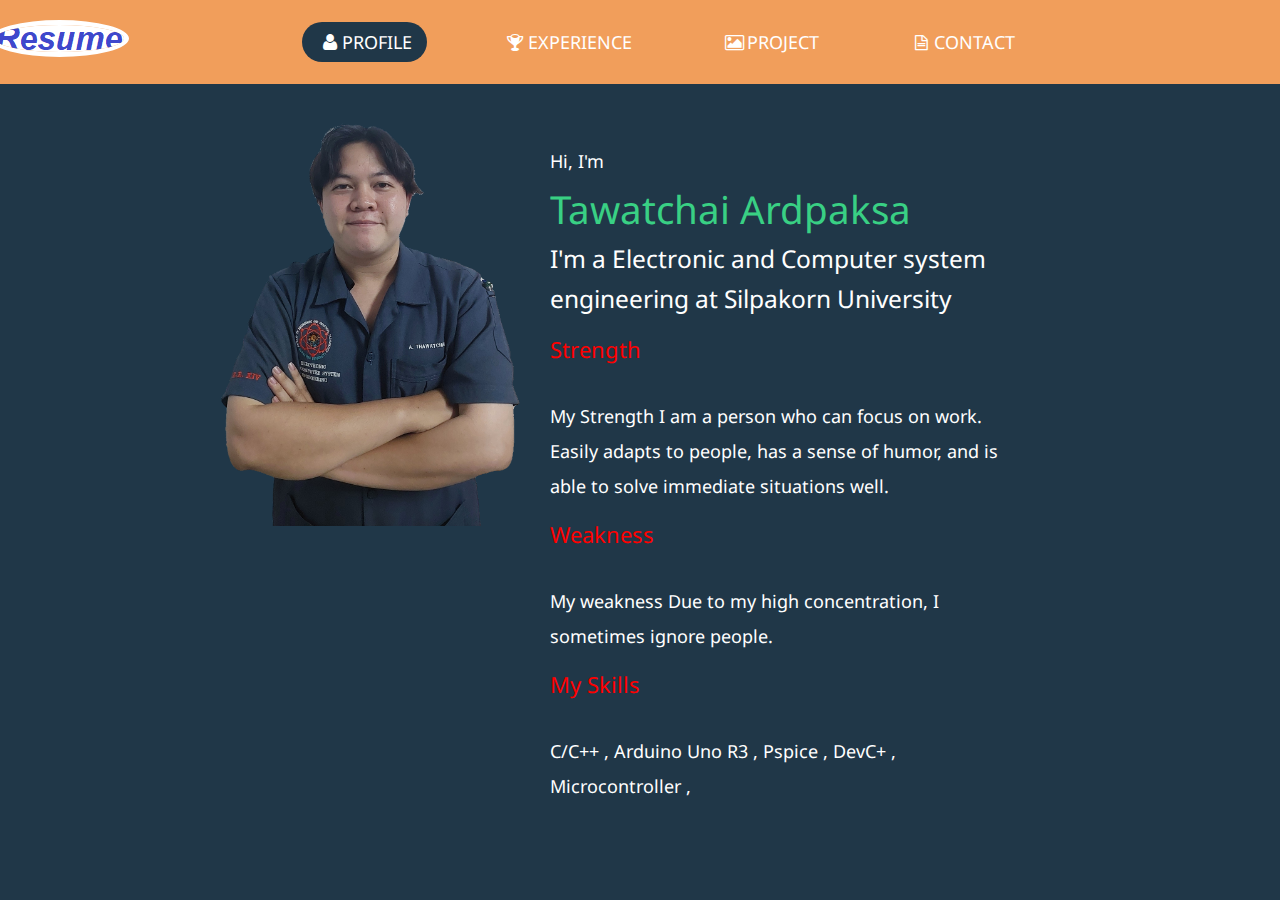
<file: index.html>
<!DOCTYPE html>
<html lang="en">
<head>
<title>Resume</title>
<meta charprofileset="utf-8">
<meta name="viewport" content="width=device-width, initial-scale=1.0">
<link href="css/bootstrap.css" rel="stylesheet">
<link href="css/style.css" rel="stylesheet">
<link href="font/css/fontello.css" rel="stylesheet">
<link href='http://fonts.googleapis.com/css?family=Droid+Sans:400,700' rel='stylesheet' type='text/css'>
</head>
<body>
<div class="navbar">
  <div class="navbar-inner">
    <div class="container"> <a class="btn btn-navbar" data-toggle="collapse" data-target=".nav-collapse"> 
      <span class="icon-bar"></span> 
      <span class="icon-bar"></span> 
      <span class="icon-bar"></span> </a> 
      <a class="brand" href="index.html"><img src="img/brand.png" alt=""></a>
      <ul class="nav nav-collapse pull-right">
        <li><a href="index.html" class="active"><i class="icon-user"></i>Profile</a></li>
        <li><a href="experience.html"><i class="icon-trophy"></i>experience</a></li>
        <li><a href="Project.html"><i class="icon-picture"></i>Project</a></li>
        <li><a href="Contact.html"><i class="icon-doc-text"></i>Contact</a></li>
      </ul>
      <div class="nav-collapse collapse"></div>
    </div>
  </div>
</div>
<div class="container profile">
  <div class="span3"> <img src="img/profile.png" alt=""></div>
  <div class="span5">
    <p>Hi, I'm</p>
    <h1>Tawatchai Ardpaksa</h1>
    <h3>I'm a Electronic and Computer system engineering at Silpakorn University</h3>
    <h2>Strength</h2>
    <p>My Strength I am a person who can focus on work. Easily adapts to people, has a sense of humor, and is able to solve immediate situations well.</p>
    <h2>Weakness</h2>
    <p> My weakness Due to my high concentration, I sometimes ignore people.</p>
    <h2>My Skills</h2>
    <p>C/C++ , Arduino Uno R3 , Pspice , DevC+ , Microcontroller , </p>
</div>
<div id="myModal" class="modal hide fade" tabindex="-1" role="dialog" aria-labelledby="myModalLabel" aria-hidden="true">
  <div class="modal-header">
    <button type="button" class="close" data-dismiss="modal" aria-hidden="true">×</button>
    <h3 id="myModalLabel"><i class="icon-mail"></i> Contact Me</h3>
  </div>
  <div class="modal-body">
    <form action="#">
      <input type="text" placeholder="Yopur Name">
      <input type="text" placeholder="Your Email">
      <input type="text" placeholder="Website (Optional)">
      <textarea rows="3" style="width:80%"></textarea>
      <br>
      <button type="submit" class="btn btn-large"><i class="icon-paper-plane"></i> SUBMIT</button>
    </form>
  </div>
</div>
<script src="js/jquery-1.10.1.min.js"></script>
<script src="js/bootstrap.min.js"></script>
<script>
$('#myModal').modal('hidden')
</script>
</body>
</html>
</file>
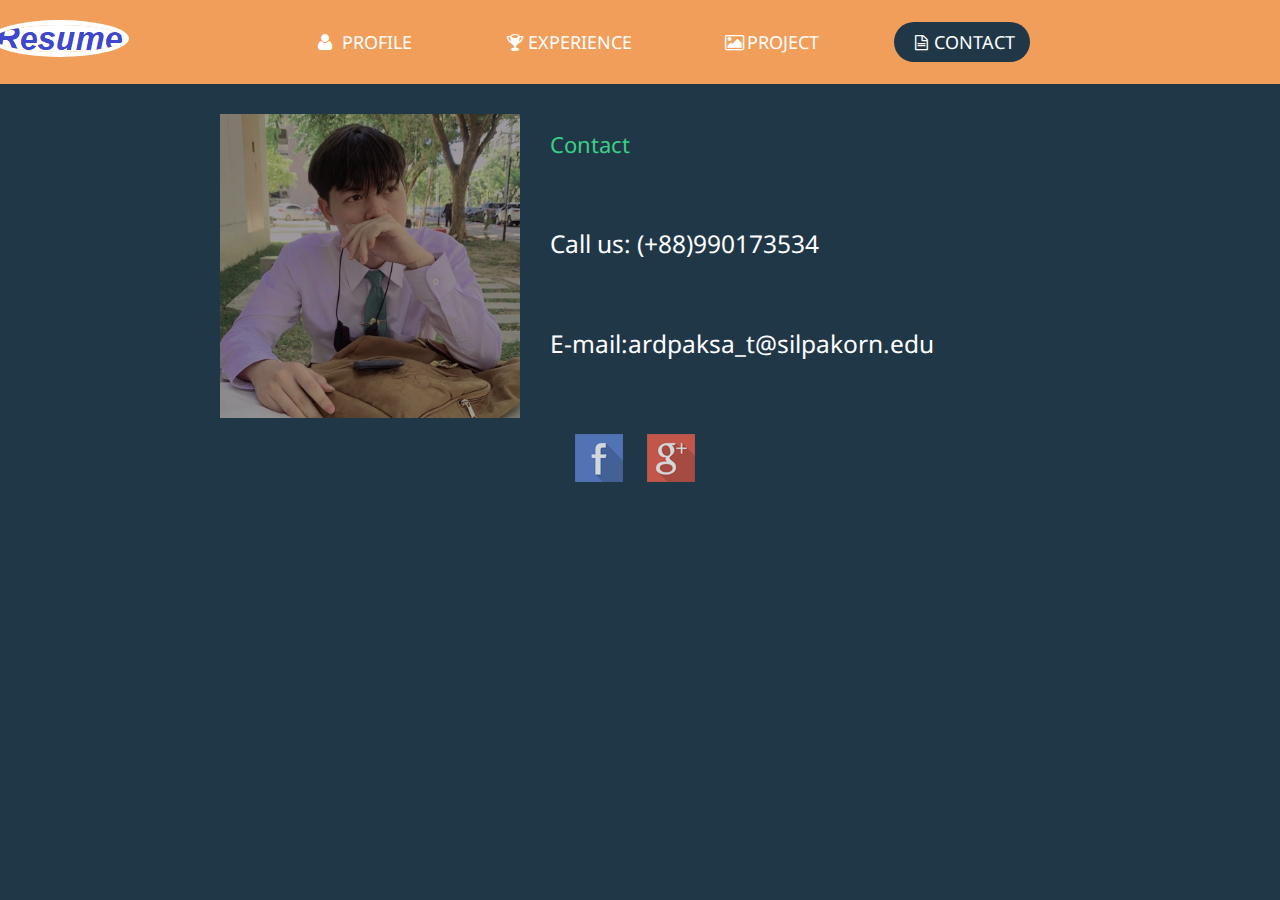
<file: Contact.html>
<!DOCTYPE html>
<html lang="en">
<head>
<title>Resume | Contact</title>
<meta charset="utf-8">
<meta name="viewport" content="width=device-width, initial-scale=1.0">
<link href="css/bootstrap.css" rel="stylesheet">
<link href="css/style.css" rel="stylesheet">
<link href="font/css/fontello.css" rel="stylesheet">
<link href='http://fonts.googleapis.com/css?family=Droid+Sans:400,700' rel='stylesheet' type='text/css'>
</head>
<body>
<div class="navbar">
  <div class="navbar-inner">
    <div class="container"> <a class="btn btn-navbar" data-toggle="collapse" data-target=".nav-collapse"> 
      <span class="icon-bar"></span> 
      <span class="icon-bar"></span> 
      <span class="icon-bar"></span> </a> 
      <a class="brand" href="index.html"><img src="img/brand.png" alt=""></a>
      <ul class="nav nav-collapse pull-right">
        <li><a href="index.html"><i class="icon-user"></i> Profile</a></li>
        <li><a href="experience.html"><i class="icon-trophy"></i>experience</a></li>
        <li><a href="Project.html"><i class="icon-picture"></i>Project</a></li>
        <li><a href="Contact.html" class="active"><i class="icon-doc-text"></i>Contact</a></li>
      </ul>
      <div class="nav-collapse collapse"></div>
    </div>
  </div>
</div>
<div class="container resume">
  <div class="span3"> <img src="img/Profile2.jpg" alt=""></div>
  <div class="span5">
    <h2>Contact</h2>
    <h3>Call us: (+88)990173534</h3>
    <h3>E-mail:ardpaksa_t@silpakorn.edu</h3>
</div>
<div class="row social">
  <ul class="social-icons">
    <li><a href="https://www.facebook.com/thawatchai.aom.3"><img src="img/fb.png" alt=""></a></li>
    <li><a href="https://mail.google.com/mail/u/5/?ogbl#inbox"><img src="img/go.png" alt=""></a></li>
  </ul>
</div>
<div id="myModal" class="modal hide fade" tabindex="-1" role="dialog" aria-labelledby="myModalLabel" aria-hidden="true">
  <div class="modal-header">
    <button type="button" class="close" data-dismiss="modal" aria-hidden="true">×</button>
    <h3 id="myModalLabel"><i class="icon-mail"></i> Contact Me</h3>
  </div>
</div>
<script src="js/jquery-1.10.1.min.js"></script>
<script src="js/bootstrap.min.js"></script>
<script>
$('#myModal').modal('hidden')
</script>
</body>
</html>
</file>
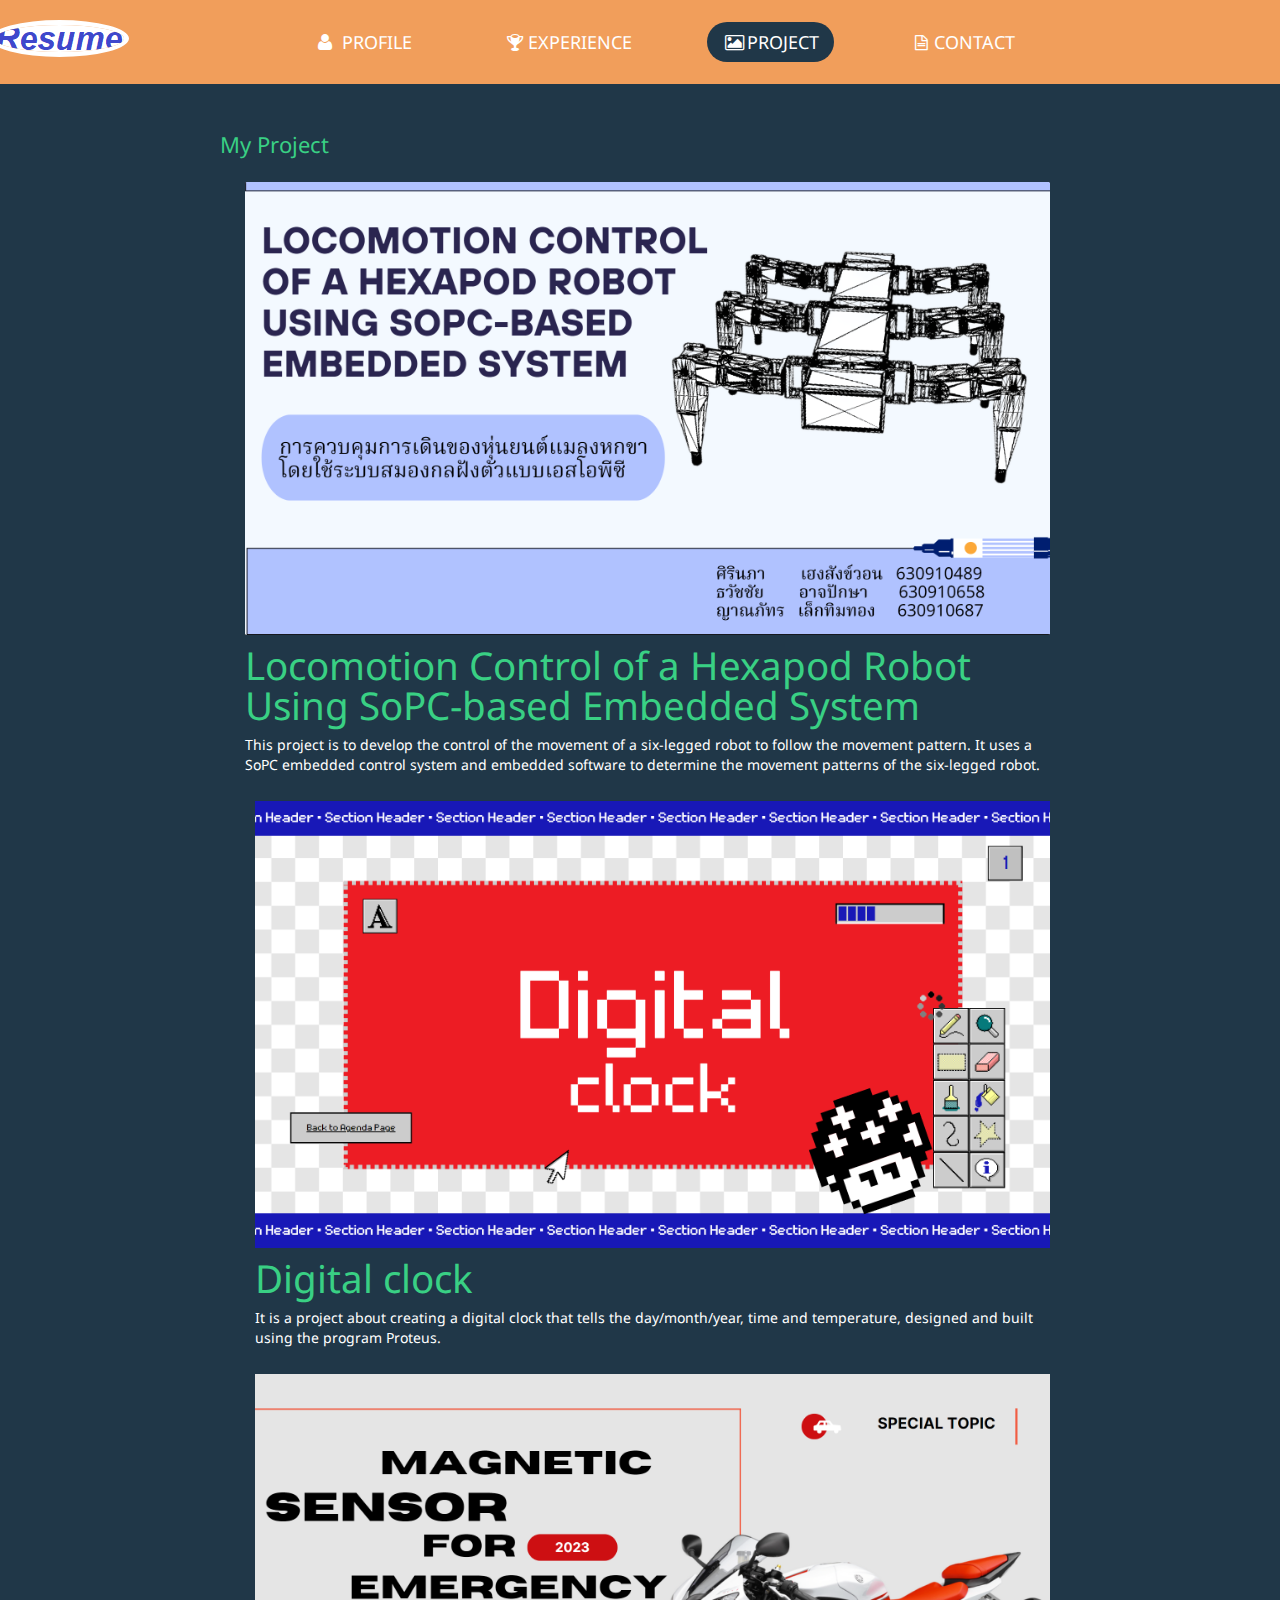
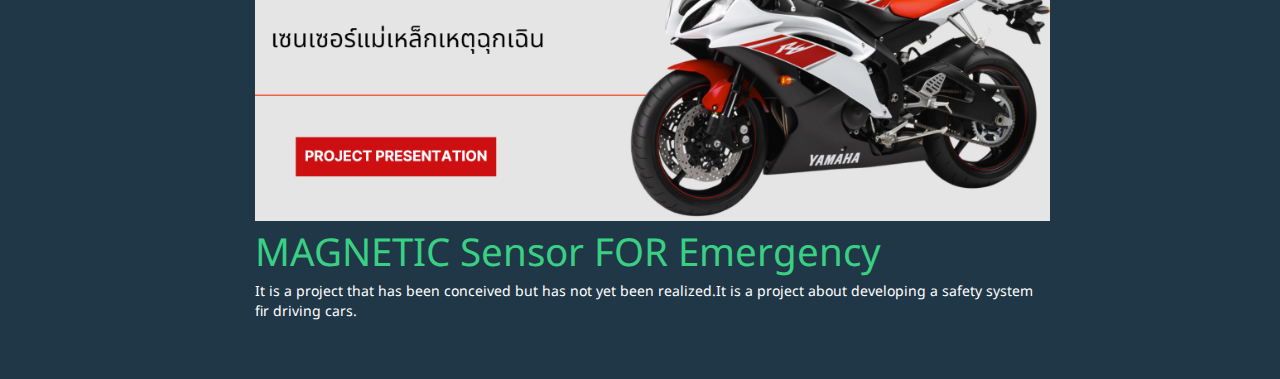
<file: Project.html>
<!DOCTYPE html>
<html lang="en">
<head>
<title>Resume | Project</title>
<meta charset="utf-8">
<meta name="viewport" content="width=device-width, initial-scale=1.0">
<link href="css/bootstrap.css" rel="stylesheet">
<link href="css/style.css" rel="stylesheet">
<link href="font/css/fontello.css" rel="stylesheet">
<link href='http://fonts.googleapis.com/css?family=Droid+Sans:400,700' rel='stylesheet' type='text/css'>
<link rel="stylesheet" type="text/css" href="css/jquery.fancybox.css" media="screen">
</head>
<body>
<div class="navbar">
  <div class="navbar-inner">
    <div class="container"> <a class="btn btn-navbar" data-toggle="collapse" data-target=".nav-collapse"> 
      <span class="icon-bar"></span> 
      <span class="icon-bar"></span> 
      <span class="icon-bar"></span> </a> 
      <a class="brand" href="index.html"><img src="img/brand.png" alt=""></a>
      <ul class="nav nav-collapse pull-right">
        <li><a href="index.html"><i class="icon-user"></i> Profile</a></li>
        <li><a href="experience.html"><i class="icon-trophy"></i>experience</a></li>
        <li><a href="Project.html" class="active"><i class="icon-picture"></i>Project</a></li>
        <li><a href="Contact.html"><i class="icon-doc-text"></i>Contact</a></li>
      </ul>
      <div class="nav-collapse collapse"></div>
    </div>
  </div>
</div>
<div class="container work">
  <h2>My Project</h2>
  <ul class="work-images">
    <li>
      <div><a class="fancybox-thumb" rel="fancybox-thumb" href="img/1-thumb.png" title="Image 01"><img src="img/1.png" alt=""></a></div>
      <h1>Locomotion Control of a Hexapod Robot Using SoPC-based Embedded System</h1>
      <p>This project is to develop the control of the movement of a six-legged robot to follow the movement pattern. It uses a SoPC embedded control system and embedded software to determine the movement patterns of the six-legged robot.</p>
    </li>
    <li>
      <div><a class="fancybox-thumb" rel="fancybox-thumb" href="img/2-thumb.png" title="Image 01"><img src="img/2.png" alt=""></a></div>
      <h1>Digital clock</h1>
      <p>It is a project about creating a digital clock that tells the day/month/year, time and temperature, designed and built using the program Proteus.</p>
    </li>
    <li>
      <div><a class="fancybox-thumb" rel="fancybox-thumb" href="img/3-thumb.png" title="Image 01"><img src="img/3.png" alt=""></a></div>
      <h1>MAGNETIC Sensor FOR Emergency</h1>
      <p>It is a project that has been conceived but has not yet been realized.It is a project about developing a safety system fir driving cars.</p>
    </li>
  </ul>
</div>
<div id="myModal" class="modal hide fade" tabindex="-1" role="dialog" aria-labelledby="myModalLabel" aria-hidden="true">
  <div class="modal-header">
    <button type="button" class="close" data-dismiss="modal" aria-hidden="true">×</button>
    <h3 id="myModalLabel"><i class="icon-mail"></i> Contact Me</h3>
  </div>
  <div class="modal-body">
    <form action="#">
      <input type="text" placeholder="Yopur Name">
      <input type="text" placeholder="Your Email">
      <input type="text" placeholder="Website (Optional)">
      <textarea rows="3" style="width:80%"></textarea>
      <br>
      <button type="submit" class="btn btn-large"><i class="icon-paper-plane"></i> SUBMIT</button>
    </form>
  </div>
</div>
<script src="js/jquery-1.10.1.min.js"></script>
<script src="js/bootstrap.min.js"></script>
<script>
$('#myModal').modal('hidden')
</script>
<script src="js/jquery.fancybox.js?v=2.1.5"></script>
<script>
$(document).ready(function () {
    $(".fancybox-thumb").fancybox({
        helpers: {
            title: {
                type: 'inside'
            },
            overlay: {
                css: {
                    'background': 'rgba(1,1,1,0.65)'
                }
            }
        }
    });
});
</script>
</body>
</html>
</file>
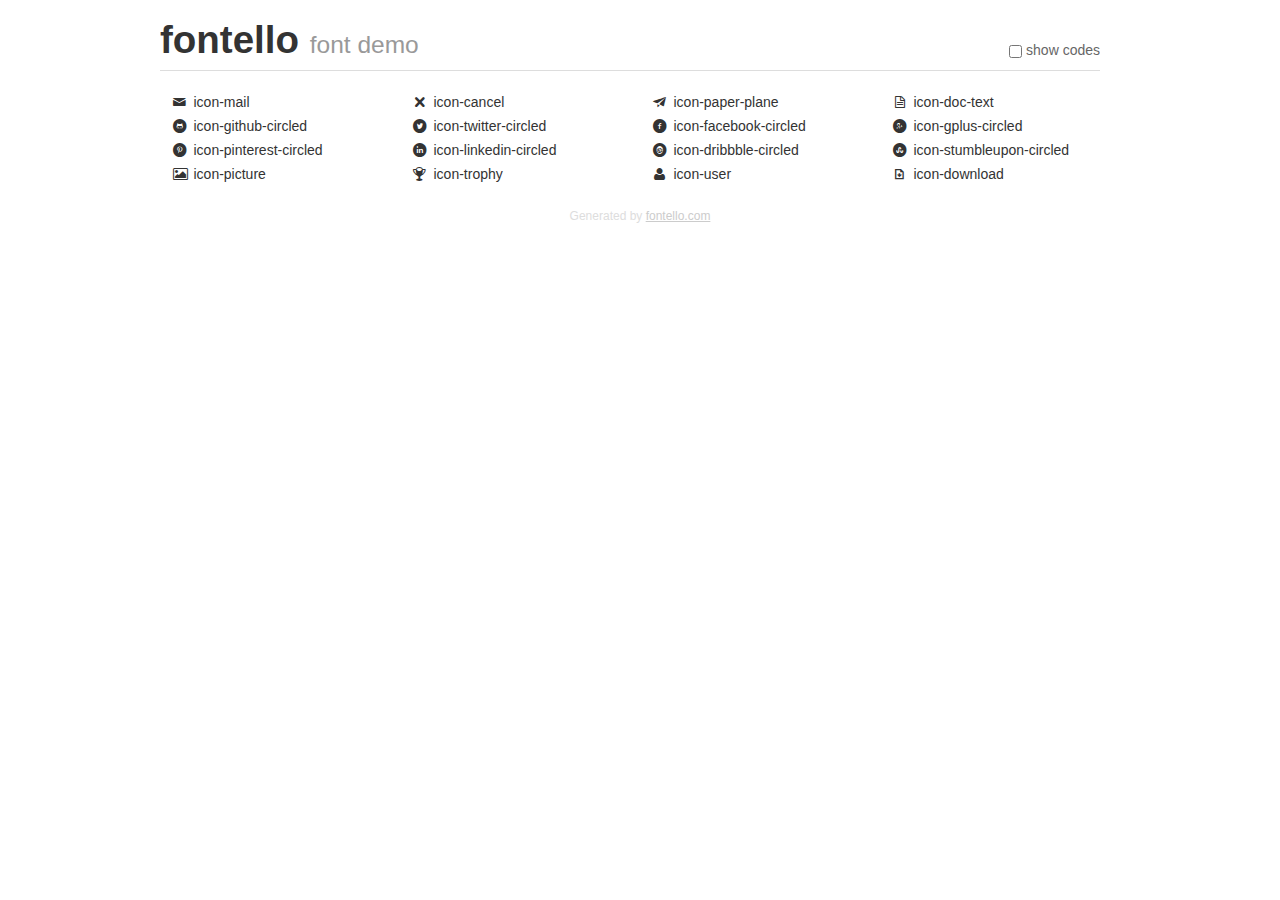
<file: font/demo.html>
<!DOCTYPE html>
<html>
  <head><!--[if lt IE 9]>
    <script src="http://html5shim.googlecode.com/svn/trunk/html5.js"></script><![endif]-->
    <meta charset="UTF-8"><style type="text/css">/*
 * Bootstrap v2.2.1
 *
 * Copyright 2012 Twitter, Inc
 * Licensed under the Apache License v2.0
 * http://www.apache.org/licenses/LICENSE-2.0
 *
 * Designed and built with all the love in the world @twitter by @mdo and @fat.
 */
.clearfix {
  *zoom: 1;
}
.clearfix:before,
.clearfix:after {
  display: table;
  content: "";
  line-height: 0;
}
.clearfix:after {
  clear: both;
}
html {
  font-size: 100%;
  -webkit-text-size-adjust: 100%;
  -ms-text-size-adjust: 100%;
}
a:focus {
  outline: thin dotted #333;
  outline: 5px auto -webkit-focus-ring-color;
  outline-offset: -2px;
}
a:hover,
a:active {
  outline: 0;
}
button,
input,
select,
textarea {
  margin: 0;
  font-size: 100%;
  vertical-align: middle;
}
button,
input {
  *overflow: visible;
  line-height: normal;
}
button::-moz-focus-inner,
input::-moz-focus-inner {
  padding: 0;
  border: 0;
}
body {
  margin: 0;
  font-family: "Helvetica Neue", Helvetica, Arial, sans-serif;
  font-size: 14px;
  line-height: 20px;
  color: #333;
  background-color: #fff;
}
a {
  color: #08c;
  text-decoration: none;
}
a:hover {
  color: #005580;
  text-decoration: underline;
}
.row {
  margin-left: -20px;
  *zoom: 1;
}
.row:before,
.row:after {
  display: table;
  content: "";
  line-height: 0;
}
.row:after {
  clear: both;
}
[class*="span"] {
  float: left;
  min-height: 1px;
  margin-left: 20px;
}
.container,
.navbar-static-top .container,
.navbar-fixed-top .container,
.navbar-fixed-bottom .container {
  width: 940px;
}
.span12 {
  width: 940px;
}
.span11 {
  width: 860px;
}
.span10 {
  width: 780px;
}
.span9 {
  width: 700px;
}
.span8 {
  width: 620px;
}
.span7 {
  width: 540px;
}
.span6 {
  width: 460px;
}
.span5 {
  width: 380px;
}
.span4 {
  width: 300px;
}
.span3 {
  width: 220px;
}
.span2 {
  width: 140px;
}
.span1 {
  width: 60px;
}
[class*="span"].pull-right,
.row-fluid [class*="span"].pull-right {
  float: right;
}
.container {
  margin-right: auto;
  margin-left: auto;
  *zoom: 1;
}
.container:before,
.container:after {
  display: table;
  content: "";
  line-height: 0;
}
.container:after {
  clear: both;
}
p {
  margin: 0 0 10px;
}
.lead {
  margin-bottom: 20px;
  font-size: 21px;
  font-weight: 200;
  line-height: 30px;
}
small {
  font-size: 85%;
}
h1 {
  margin: 10px 0;
  font-family: inherit;
  font-weight: bold;
  line-height: 20px;
  color: inherit;
  text-rendering: optimizelegibility;
}
h1 small {
  font-weight: normal;
  line-height: 1;
  color: #999;
}
h1 {
  line-height: 40px;
}
h1 {
  font-size: 38.5px;
}
h1 small {
  font-size: 24.5px;
}
body {
  margin-top: 90px;
}
.header {
  position: fixed;
  top: 0;
  left: 50%;
  margin-left: -480px;
  background-color: #fff;
  border-bottom: 1px solid #ddd;
  padding-top: 10px;
  z-index: 10;
}
.footer {
  color: #ddd;
  font-size: 12px;
  text-align: center;
  margin-top: 20px;
}
.footer a {
  color: #ccc;
  text-decoration: underline;
}
.the-icons {
  font-size: 14px;
  line-height: 24px;
}
.switch {
  position: absolute;
  right: 0;
  bottom: 10px;
  color: #666;
}
.switch input {
  margin-right: 0.3em;
}
.codesOn .i-name {
  display: none;
}
.codesOn .i-code {
  display: inline;
}
.i-code {
  display: none;
}
</style>
    <link rel="stylesheet" href="css/fontello.css">
    <link rel="stylesheet" href="css/animation.css"><!--[if IE 7]>
    <link rel="stylesheet" href="css/fontello-ie7.css"><![endif]-->
    <script>
      function toggleCodes(on) {
        var obj = document.getElementById('icons');
        
        if (on) {
          obj.className += ' codesOn';
        } else {
          obj.className = obj.className.replace(' codesOn', '');
        }
      }
      
    </script>
  </head>
  <body>
    <div class="container header">
      <h1>
        fontello
         <small>font demo</small>
      </h1>
      <label class="switch">
        <input type="checkbox" onclick="toggleCodes(this.checked)">show codes
      </label>
    </div>
    <div id="icons" class="container">
      <div class="row">
        <div title="Code: 0xe806" class="the-icons span3"><i class="icon-mail"></i> <span class="i-name">icon-mail</span><span class="i-code">0xe806</span></div>
        <div title="Code: 0xe80f" class="the-icons span3"><i class="icon-cancel"></i> <span class="i-name">icon-cancel</span><span class="i-code">0xe80f</span></div>
        <div title="Code: 0xe804" class="the-icons span3"><i class="icon-paper-plane"></i> <span class="i-name">icon-paper-plane</span><span class="i-code">0xe804</span></div>
        <div title="Code: 0xe803" class="the-icons span3"><i class="icon-doc-text"></i> <span class="i-name">icon-doc-text</span><span class="i-code">0xe803</span></div>
      </div>
      <div class="row">
        <div title="Code: 0xe80e" class="the-icons span3"><i class="icon-github-circled"></i> <span class="i-name">icon-github-circled</span><span class="i-code">0xe80e</span></div>
        <div title="Code: 0xe808" class="the-icons span3"><i class="icon-twitter-circled"></i> <span class="i-name">icon-twitter-circled</span><span class="i-code">0xe808</span></div>
        <div title="Code: 0xe807" class="the-icons span3"><i class="icon-facebook-circled"></i> <span class="i-name">icon-facebook-circled</span><span class="i-code">0xe807</span></div>
        <div title="Code: 0xe809" class="the-icons span3"><i class="icon-gplus-circled"></i> <span class="i-name">icon-gplus-circled</span><span class="i-code">0xe809</span></div>
      </div>
      <div class="row">
        <div title="Code: 0xe80a" class="the-icons span3"><i class="icon-pinterest-circled"></i> <span class="i-name">icon-pinterest-circled</span><span class="i-code">0xe80a</span></div>
        <div title="Code: 0xe80b" class="the-icons span3"><i class="icon-linkedin-circled"></i> <span class="i-name">icon-linkedin-circled</span><span class="i-code">0xe80b</span></div>
        <div title="Code: 0xe80c" class="the-icons span3"><i class="icon-dribbble-circled"></i> <span class="i-name">icon-dribbble-circled</span><span class="i-code">0xe80c</span></div>
        <div title="Code: 0xe80d" class="the-icons span3"><i class="icon-stumbleupon-circled"></i> <span class="i-name">icon-stumbleupon-circled</span><span class="i-code">0xe80d</span></div>
      </div>
      <div class="row">
        <div title="Code: 0xe802" class="the-icons span3"><i class="icon-picture"></i> <span class="i-name">icon-picture</span><span class="i-code">0xe802</span></div>
        <div title="Code: 0xe801" class="the-icons span3"><i class="icon-trophy"></i> <span class="i-name">icon-trophy</span><span class="i-code">0xe801</span></div>
        <div title="Code: 0xe800" class="the-icons span3"><i class="icon-user"></i> <span class="i-name">icon-user</span><span class="i-code">0xe800</span></div>
        <div title="Code: 0xe805" class="the-icons span3"><i class="icon-download"></i> <span class="i-name">icon-download</span><span class="i-code">0xe805</span></div>
      </div>
    </div>
    <div class="container footer">Generated by <a href="http://fontello.com">fontello.com</a></div>
  </body>
</html>
</file>
<file: css/style.css>
a.brand img {
	border-radius:50%;
	border:5px solid #fff;
}
.profile, .skills, .work, .resume {
	padding:30px 0;
}
.profile h2, .skills h2, .work h2, .resume h2 {
	font-weight:normal;
	color: #39D084;
}
/***** Profile *****/
	.profile h1 {
	color:#39d084;
	font-weight: normal;
}
.profile h2 {
	color:#ff0000;
	font-weight: normal;
}
.profile h3 {
	color:#fff;
	font-weight: normal;
}
.profile h9 {
	color:#3700ff;
	font-weight: normal;
}
.profile p {
	color:#fff;
	font-size:18px;
	line-height: 35px;
	margin-top: 30px;
}
.profile .container .span5 {
	padding:40px 0;
}
.social {
	text-align:center;
	padding-bottom:80px;
}
ul.social-icons {
	margin:20px 0;
}
ul.social-icons li {
	list-style:none;
	display:inline-block;
	margin:10px;
}
ul.social-icons li:first-child {
	margin-left:0;
}
ul.social-icons li a {
	opacity:0.8;
}
ul.social-icons li a:hover {
	opacity:1;
}
/***** Skills *****/
.skills .span3 {
	width:400px;
	overflow: hidden;
}
.skills .span5 {
	text-align:left;
	padding:47px 0;
}
.skills .ps, .skills .ai, .skills .html, .skills .css {
	padding:25px;
	width:100px;
	height:100px;
	-webkit-border-radius: 50%;
	-moz-border-radius: 50%;
	border-radius: 50%;
	text-align:center;
	border:8px solid #203748;
	float:right;
	-webkit-transition: all 0.2s linear;
	-moz-transition: all 0.2s linear;
	-o-transition: all 0.2s linear;
	transition: all 0.2s linear;
}
.skills .ps:hover, .skills .ai:hover, .skills .html:hover, .skills .css:hover {
	border:8px solid #fff;
}
.skills .ps h3, .skills .ai h3, .skills .html h3, .skills .css h3 {
	color:#fff;
	font-size: 3.4em;
	font-weight: normal;
	line-height: 80px;
}
.skills .html h3, .skills .css h3 {
	font-size: 2.2em;
}
.expand-bg {
	background: none repeat scroll 0 0 #EAEDF2;
	border-radius:16px;
	height: 16px;
	margin-bottom: 15px;
	position: relative;
	padding: 0 2px;
}
.expand {
	border-radius: 10px;
	height: 4px;
	margin: 2px 0;
	padding: 4px 0 4px 5px;
	position: absolute;
}
.skills .span5 h3 {
	font-size: 18.5px;
	line-height: 15px;
	font-weight:normal;
	text-transform:uppercase;
}
.skills .span5 h3 span {
	float:right;
}
ul.work-images li {
	list-style:none;
	display:inline-block;
	margin: 8px 10px;
 	background:
}
.work h1 {
	color: #39d084;
	font-weight: normal;
}

ul.work-images li:first-child {
	margin-left:0;
}
ul.work-images li div {
	background:url(../img/eye.png) 50% 50% no-repeat;
	background-color: #570c69;
	-webkit-transition: all 0.2s linear;
	-moz-transition: all 0.2s linear;
	-o-transition: all 0.2s linear;
	transition: all 0.2s linear;
}
ul.work-images li img {
	-webkit-transition: all 0.2s linear;
	-moz-transition: all 0.2s linear;
	-o-transition: all 0.2s linear;
	transition: all 0.2s linear;
}
ul.work-images li img:hover {
	opacity:0.1;
}
.resume h3 {
	margin:60px 0;
}
.resume .btn-center {
	text-align:center;
}
</file>
<file: font/css/fontello.css>
@font-face {
  font-family: 'fontello';
  src: url('../font/fontello.eot?87773380');
  src: url('../font/fontello.eot?87773380#iefix') format('embedded-opentype'),
       url('../font/fontello.woff?87773380') format('woff'),
       url('../font/fontello.ttf?87773380') format('truetype'),
       url('../font/fontello.svg?87773380#fontello') format('svg');
  font-weight: normal;
  font-style: normal;
}
/* Chrome hack: SVG is rendered more smooth in Windozze. 100% magic, uncomment if you need it. */
/* Note, that will break hinting! In other OS-es font will be not as sharp as it could be */
/*
@media screen and (-webkit-min-device-pixel-ratio:0) {
  @font-face {
    font-family: 'fontello';
    src: url('../font/fontello.svg?87773380#fontello') format('svg');
  }
}
*/
 
 [class^="icon-"]:before, [class*=" icon-"]:before {
  font-family: "fontello";
  font-style: normal;
  font-weight: normal;
  speak: none;
 
  display: inline-block;
  text-decoration: inherit;
  width: 1em;
  margin-right: .2em;
  text-align: center;
  /* opacity: .8; */
 
  /* For safety - reset parent styles, that can break glyph codes*/
  font-variant: normal;
  text-transform: none;
     
  /* fix buttons height, for twitter bootstrap */
  line-height: 1em;
 
  /* Animation center compensation - margins should be symmetric */
  /* remove if not needed */
  margin-left: .2em;
 
  /* you can be more comfortable with increased icons size */
  /* font-size: 120%; */
 
  /* Uncomment for 3D effect */
  /* text-shadow: 1px 1px 1px rgba(127, 127, 127, 0.3); */
}
 
.icon-mail:before { content: '\e806'; } /* '' */
.icon-cancel:before { content: '\e80f'; } /* '' */
.icon-paper-plane:before { content: '\e804'; } /* '' */
.icon-doc-text:before { content: '\e803'; } /* '' */
.icon-github-circled:before { content: '\e80e'; } /* '' */
.icon-twitter-circled:before { content: '\e808'; } /* '' */
.icon-facebook-circled:before { content: '\e807'; } /* '' */
.icon-gplus-circled:before { content: '\e809'; } /* '' */
.icon-pinterest-circled:before { content: '\e80a'; } /* '' */
.icon-linkedin-circled:before { content: '\e80b'; } /* '' */
.icon-dribbble-circled:before { content: '\e80c'; } /* '' */
.icon-stumbleupon-circled:before { content: '\e80d'; } /* '' */
.icon-picture:before { content: '\e802'; } /* '' */
.icon-trophy:before { content: '\e801'; } /* '' */
.icon-user:before { content: '\e800'; } /* '' */
.icon-download:before { content: '\e805'; } /* '' */
</file>
<file: font/css/fontello-ie7.css>
[class^="icon-"], [class*=" icon-"] {
  font-family: 'fontello';
  font-style: normal;
  font-weight: normal;
 
  /* fix buttons height */
  line-height: 1em;
 
  /* you can be more comfortable with increased icons size */
  /* font-size: 120%; */
}
 
.icon-mail { *zoom: expression( this.runtimeStyle['zoom'] = '1', this.innerHTML = '&#xe806;&nbsp;'); }
.icon-cancel { *zoom: expression( this.runtimeStyle['zoom'] = '1', this.innerHTML = '&#xe80f;&nbsp;'); }
.icon-paper-plane { *zoom: expression( this.runtimeStyle['zoom'] = '1', this.innerHTML = '&#xe804;&nbsp;'); }
.icon-doc-text { *zoom: expression( this.runtimeStyle['zoom'] = '1', this.innerHTML = '&#xe803;&nbsp;'); }
.icon-github-circled { *zoom: expression( this.runtimeStyle['zoom'] = '1', this.innerHTML = '&#xe80e;&nbsp;'); }
.icon-twitter-circled { *zoom: expression( this.runtimeStyle['zoom'] = '1', this.innerHTML = '&#xe808;&nbsp;'); }
.icon-facebook-circled { *zoom: expression( this.runtimeStyle['zoom'] = '1', this.innerHTML = '&#xe807;&nbsp;'); }
.icon-gplus-circled { *zoom: expression( this.runtimeStyle['zoom'] = '1', this.innerHTML = '&#xe809;&nbsp;'); }
.icon-pinterest-circled { *zoom: expression( this.runtimeStyle['zoom'] = '1', this.innerHTML = '&#xe80a;&nbsp;'); }
.icon-linkedin-circled { *zoom: expression( this.runtimeStyle['zoom'] = '1', this.innerHTML = '&#xe80b;&nbsp;'); }
.icon-dribbble-circled { *zoom: expression( this.runtimeStyle['zoom'] = '1', this.innerHTML = '&#xe80c;&nbsp;'); }
.icon-stumbleupon-circled { *zoom: expression( this.runtimeStyle['zoom'] = '1', this.innerHTML = '&#xe80d;&nbsp;'); }
.icon-picture { *zoom: expression( this.runtimeStyle['zoom'] = '1', this.innerHTML = '&#xe802;&nbsp;'); }
.icon-trophy { *zoom: expression( this.runtimeStyle['zoom'] = '1', this.innerHTML = '&#xe801;&nbsp;'); }
.icon-user { *zoom: expression( this.runtimeStyle['zoom'] = '1', this.innerHTML = '&#xe800;&nbsp;'); }
.icon-download { *zoom: expression( this.runtimeStyle['zoom'] = '1', this.innerHTML = '&#xe805;&nbsp;'); }
</file>
<file: font/css/animation.css>
/*
   Animation example, for spinners
*/
.animate-spin {
  -moz-animation: spin 2s infinite linear;
  -o-animation: spin 2s infinite linear;
  -webkit-animation: spin 2s infinite linear;
  animation: spin 2s infinite linear;
  display: inline-block;
}
@-moz-keyframes spin {
  0% {
    -moz-transform: rotate(0deg);
    -o-transform: rotate(0deg);
    -webkit-transform: rotate(0deg);
    transform: rotate(0deg);
  }

  100% {
    -moz-transform: rotate(359deg);
    -o-transform: rotate(359deg);
    -webkit-transform: rotate(359deg);
    transform: rotate(359deg);
  }
}
@-webkit-keyframes spin {
  0% {
    -moz-transform: rotate(0deg);
    -o-transform: rotate(0deg);
    -webkit-transform: rotate(0deg);
    transform: rotate(0deg);
  }

  100% {
    -moz-transform: rotate(359deg);
    -o-transform: rotate(359deg);
    -webkit-transform: rotate(359deg);
    transform: rotate(359deg);
  }
}
@-o-keyframes spin {
  0% {
    -moz-transform: rotate(0deg);
    -o-transform: rotate(0deg);
    -webkit-transform: rotate(0deg);
    transform: rotate(0deg);
  }

  100% {
    -moz-transform: rotate(359deg);
    -o-transform: rotate(359deg);
    -webkit-transform: rotate(359deg);
    transform: rotate(359deg);
  }
}
@-ms-keyframes spin {
  0% {
    -moz-transform: rotate(0deg);
    -o-transform: rotate(0deg);
    -webkit-transform: rotate(0deg);
    transform: rotate(0deg);
  }

  100% {
    -moz-transform: rotate(359deg);
    -o-transform: rotate(359deg);
    -webkit-transform: rotate(359deg);
    transform: rotate(359deg);
  }
}
@keyframes spin {
  0% {
    -moz-transform: rotate(0deg);
    -o-transform: rotate(0deg);
    -webkit-transform: rotate(0deg);
    transform: rotate(0deg);
  }

  100% {
    -moz-transform: rotate(359deg);
    -o-transform: rotate(359deg);
    -webkit-transform: rotate(359deg);
    transform: rotate(359deg);
  }
}
</file>
